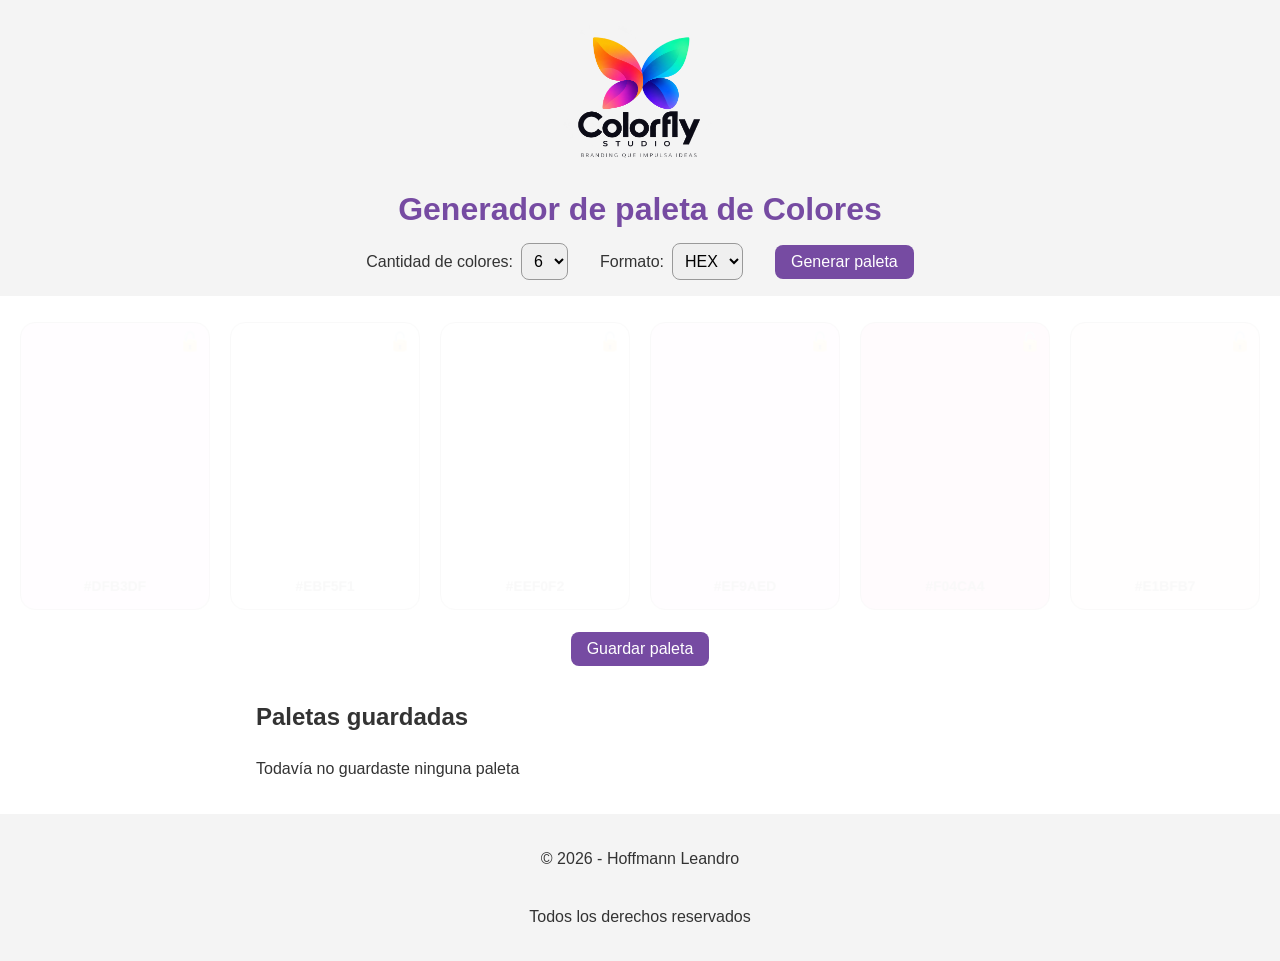
<file: index.html>
<!DOCTYPE html>
<html lang="es">
<head>
  <meta charset="UTF-8">
  <meta http-equiv="refresh" content="0; url=Desarrollo/">
  <title>Colorfly Studio</title>
</head>
<body>
  <a href="Desarrollo/">Ir a Colorfly Studio</a>
</body>
</html>
Tocá Commit changes, poné un mensaje como Agrega index.html en la raíz para redirigir a la demo y confirmá.
Volvé a Actions. Ahora debería aparecer “pages build and deployment” corriendo. Esperá al ✅ verde (1 a 3 minutos).
Probá con Ctrl + F5:
https://leoh94.github.io/ProyectoM1_HoffmannLeandro/
https://leoh94.github.io/ProyectoM1_HoffmannLeandro/Desarrollo/
</file>
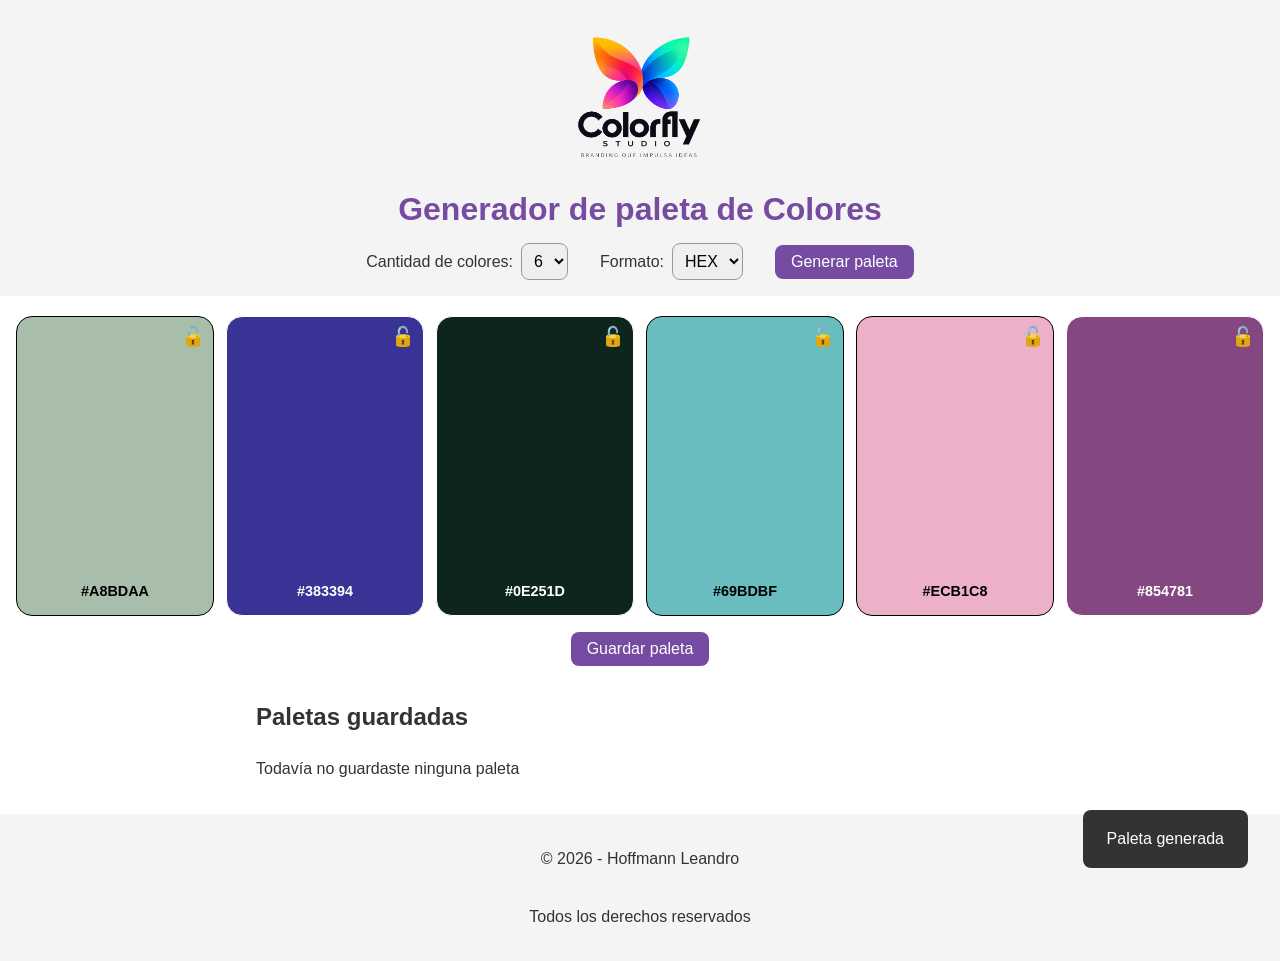
<file: Desarrollo/index.html>
<!DOCTYPE html>
<html lang="es">
<head>
    <meta charset="UTF-8">
    <meta name="viewport" content="width=device-width, initial-scale=1.0">
    <link rel="stylesheet" href="./styles.css">
    <link rel="icon" href="../images/colorfly_logo.png" type="image/png">
    <title>Colorfly Studio</title>
</head>
<body>
    
    <header>

        <div id="encabezado">
            <img id="colorflyLogo" src="../images/colorfly_logo.png" alt="Colorfly Studio"/>
            <h1>Generador de paleta de Colores</h1>
        </div>

        <div id="selector">
            <div class="campo">
                <label for="cantidad">Cantidad de colores:</label>
                <select id="cantidad">
                    <option value="6">6</option>
                    <option value="8">8</option>
                    <option value="9">9</option>
                </select>
            </div>

            <div class="campo">
                <label for="formato">Formato:</label>
                <select id="formato">
                    <option value="hex">HEX</option>
                    <option value="hsl">HSL</option>
                </select>
            </div>

            <button id="generar">Generar paleta</button>
        </div>

    </header>

    <main>

        <div id="paleta"></div>

        <div id="notificacion" role="status" aria-live="polite">
            ¡Paleta generada correctamente!
        </div>

        <div id="guardarPaleta">
            <button id="btn-guardar">Guardar paleta</button>
        </div>

        <section id="paletas-guardadas-seccion">
            <h2>Paletas guardadas</h2>
            <div id="paletas-guardadas"></div>
        </section>

    </main>

    <footer>
         <p>&copy; 2026 - Hoffmann Leandro</p>
         <p>Todos los derechos reservados</p>    
    </footer>

    <script src="./app.js"></script>

</body>
</html>
</file>
<file: Desarrollo/styles.css>
/* ==========================================================================
   1. Variables
   ========================================================================== */

:root {
  /* Colores */
  --color-primario: #667eea;
  --color-secundario: #764ba2;
  --color-secundario-oscuro: #5f3b85;
  --color-texto: #333;
  --color-fondo: #f4f4f4;
  --color-blanco: #fff;
  --color-borde: #ddd;
  --color-borde-input: #999;

  /* Espaciado */
  --espaciado-xs: 0.25rem;
  --espaciado-sm: 0.5rem;
  --espaciado-md: 1rem;
  --espaciado-lg: 2rem;
  --espaciado-xl: 4rem;

  /* Bordes redondeados */
  --radio-sm: 0.5rem;
  --radio-lg: 1rem;

  /* Transiciones */
  --transicion-rapida: 0.2s ease;
  --transicion-media: 0.3s ease;
}


/* ==========================================================================
   2. Reset y estilos base
   ========================================================================== */

* {
  box-sizing: border-box;
}

html {
  font-size: 100%;
}

body {
  margin: 0;
  font-family: Arial, sans-serif;
  line-height: 1.6;
  color: var(--color-texto);
}

h1 {
  margin: var(--espaciado-sm) 0;
  color: var(--color-secundario);
}


/* ==========================================================================
   3. Layout (estructura de la página)
   ========================================================================== */

header {
  padding: var(--espaciado-md);
  background-color: var(--color-fondo);
}

footer {
  display: flex;
  flex-direction: column;
  align-items: center;
  justify-content: center;
  margin-top: var(--espaciado-lg);
  padding: var(--espaciado-md);
  background-color: var(--color-fondo);
}

#encabezado {
  display: flex;
  flex-direction: column;
  align-items: center;
  justify-content: center;
}

#colorflyLogo {
  width: 10rem;
  height: auto;
}

#selector {
  display: flex;
  align-items: center;
  justify-content: center;
  gap: var(--espaciado-lg);
}

.campo {
  display: flex;
  align-items: center;
  gap: var(--espaciado-sm); /* espacio entre label y select */
}

#paleta {
  display: flex;
  gap: 0.75rem;
  width: 100%;
  max-width: 100rem;
  height: 18.75rem;
  margin: 1.25rem auto 0;
  padding: 0 var(--espaciado-md);
}

#guardarPaleta {
  display: flex;
  justify-content: center;
  margin: var(--espaciado-md) 0;
}

#paletas-guardadas-seccion {
  max-width: 50rem;
  margin: var(--espaciado-lg) auto;
  padding: 0 var(--espaciado-md);
}


/* ==========================================================================
   4. Componentes
   ========================================================================== */

/* ---------- Botones y selects generales ---------- */

button {
  padding: var(--espaciado-sm) var(--espaciado-md);
  border: none;
  border-radius: var(--radio-sm);
  background-color: var(--color-secundario);
  color: var(--color-blanco);
  font-size: 1rem;
  cursor: pointer;
  transition: background-color var(--transicion-rapida);
}

button:hover {
  background-color: var(--color-secundario-oscuro);
}

select {
  padding: var(--espaciado-sm);
  border: 1px solid var(--color-borde-input);
  border-radius: var(--radio-sm);
  font-size: 1rem;
}

/* ---------- Color de la paleta ---------- */

.color {
  position: relative;
  display: flex;
  flex: 1;
  overflow: hidden;
  border: 1px solid currentColor;
  border-radius: var(--radio-lg);
  cursor: pointer;
  transition: transform var(--transicion-media), box-shadow var(--transicion-media);
  animation: aparecer 0.4s ease;
}

/* Solo en dispositivos con mouse: en pantallas táctiles el hover queda "pegado" */
@media (hover: hover) {
  .color:hover {
    transform: scale(1.04);
    box-shadow: 0 0.5rem 1.25rem rgba(0, 0, 0, 0.25);
    z-index: 1; /* para que quede por encima de los colores vecinos */
  }
}

/* El botón ocupa toda la caja y el código queda abajo */
.btn-copiar {
  display: flex;
  align-items: flex-end;
  justify-content: center;
  width: 100%;
  height: 100%;
  padding: 0 var(--espaciado-sm) var(--espaciado-md);
  border-radius: inherit;
  background: transparent;
  color: inherit;
  font-size: 0.9rem;
  font-weight: bold;
  overflow-wrap: anywhere; /* por si el HSL no entra en una línea */
}

.btn-bloquear {
  position: absolute;
  top: var(--espaciado-sm);
  right: var(--espaciado-sm);
  padding: 0;
  background: transparent;
  color: inherit;
  font-size: 1.2rem;
}

/* Evita que el hover violeta de los botones generales se aplique acá */
.btn-copiar:hover,
.btn-bloquear:hover {
  background-color: transparent;
}

/* ---------- Paletas guardadas ---------- */

.paleta-guardada {
  display: flex;
  align-items: center;
  gap: var(--espaciado-sm);
  margin: var(--espaciado-sm) 0;
  padding: var(--espaciado-sm) var(--espaciado-md);
  border: 1px solid var(--color-borde);
  border-radius: var(--radio-sm);
  background: var(--color-blanco);
}

.muestras {
  display: flex;
}

.muestra {
  width: 1.875rem;
  height: 1.875rem;
  margin-right: 0.125rem;
  border-radius: 50%;
}

/* ---------- Notificación (toast) ---------- */

#notificacion {
  position: fixed;
  right: var(--espaciado-lg);
  bottom: var(--espaciado-lg);
  padding: var(--espaciado-md) 1.5rem;
  border-radius: var(--radio-sm);
  background-color: var(--color-texto);
  color: var(--color-blanco);
  opacity: 0;
  visibility: hidden;
  transition: opacity var(--transicion-media), visibility var(--transicion-media);
}


/* ==========================================================================
   5. Estados
   ========================================================================== */

#notificacion.visible {
  opacity: 1;
  visibility: visible;
}

/* El borde usa el color del texto: se ve en fondos claros y oscuros */
.color.bloqueado {
  outline: 3px solid currentColor;
  outline-offset: -3px;
}

button:focus-visible,
select:focus-visible {
  outline: 3px solid var(--color-secundario);
  outline-offset: 3px;
}

/* Foco visible sobre cualquier color de fondo */
.color button:focus-visible {
  outline: 3px solid currentColor;
  outline-offset: -6px;
}


/* ==========================================================================
   6. Animaciones
   ========================================================================== */

@keyframes aparecer {
  from {
    opacity: 0;
    transform: scale(0.96);
  }
  to {
    opacity: 1;
    transform: none;
  }
}


/* ==========================================================================
   7. Responsive
   ========================================================================== */

/* Tablet y celular (hasta 768px) */
@media (max-width: 48rem) {
  #selector {
    flex-wrap: wrap;
    gap: var(--espaciado-md);
    padding: 0 var(--espaciado-md);
  }

  /* Los colores se apilan en vertical */
  #paleta {
    flex-direction: column;
    height: auto;
  }

  .color {
    flex: none;
    min-height: 6rem;
  }

  .paleta-guardada {
    flex-wrap: wrap;
  }

  #notificacion {
    right: var(--espaciado-md);
    bottom: var(--espaciado-md);
    left: var(--espaciado-md);
    text-align: center;
  }
}

/* Celulares chicos (hasta 480px) */
@media (max-width: 30rem) {
  #colorflyLogo {
    width: 7rem;
  }

  #paletas-guardadas-seccion {
    margin: var(--espaciado-md) auto;
  }
}


/* ==========================================================================
   8. Accesibilidad
   ========================================================================== */

/* Respeta a quien pidió menos animaciones en su sistema */
@media (prefers-reduced-motion: reduce) {
  * {
    animation: none !important;
    transition: none !important;
  }
}
</file>
